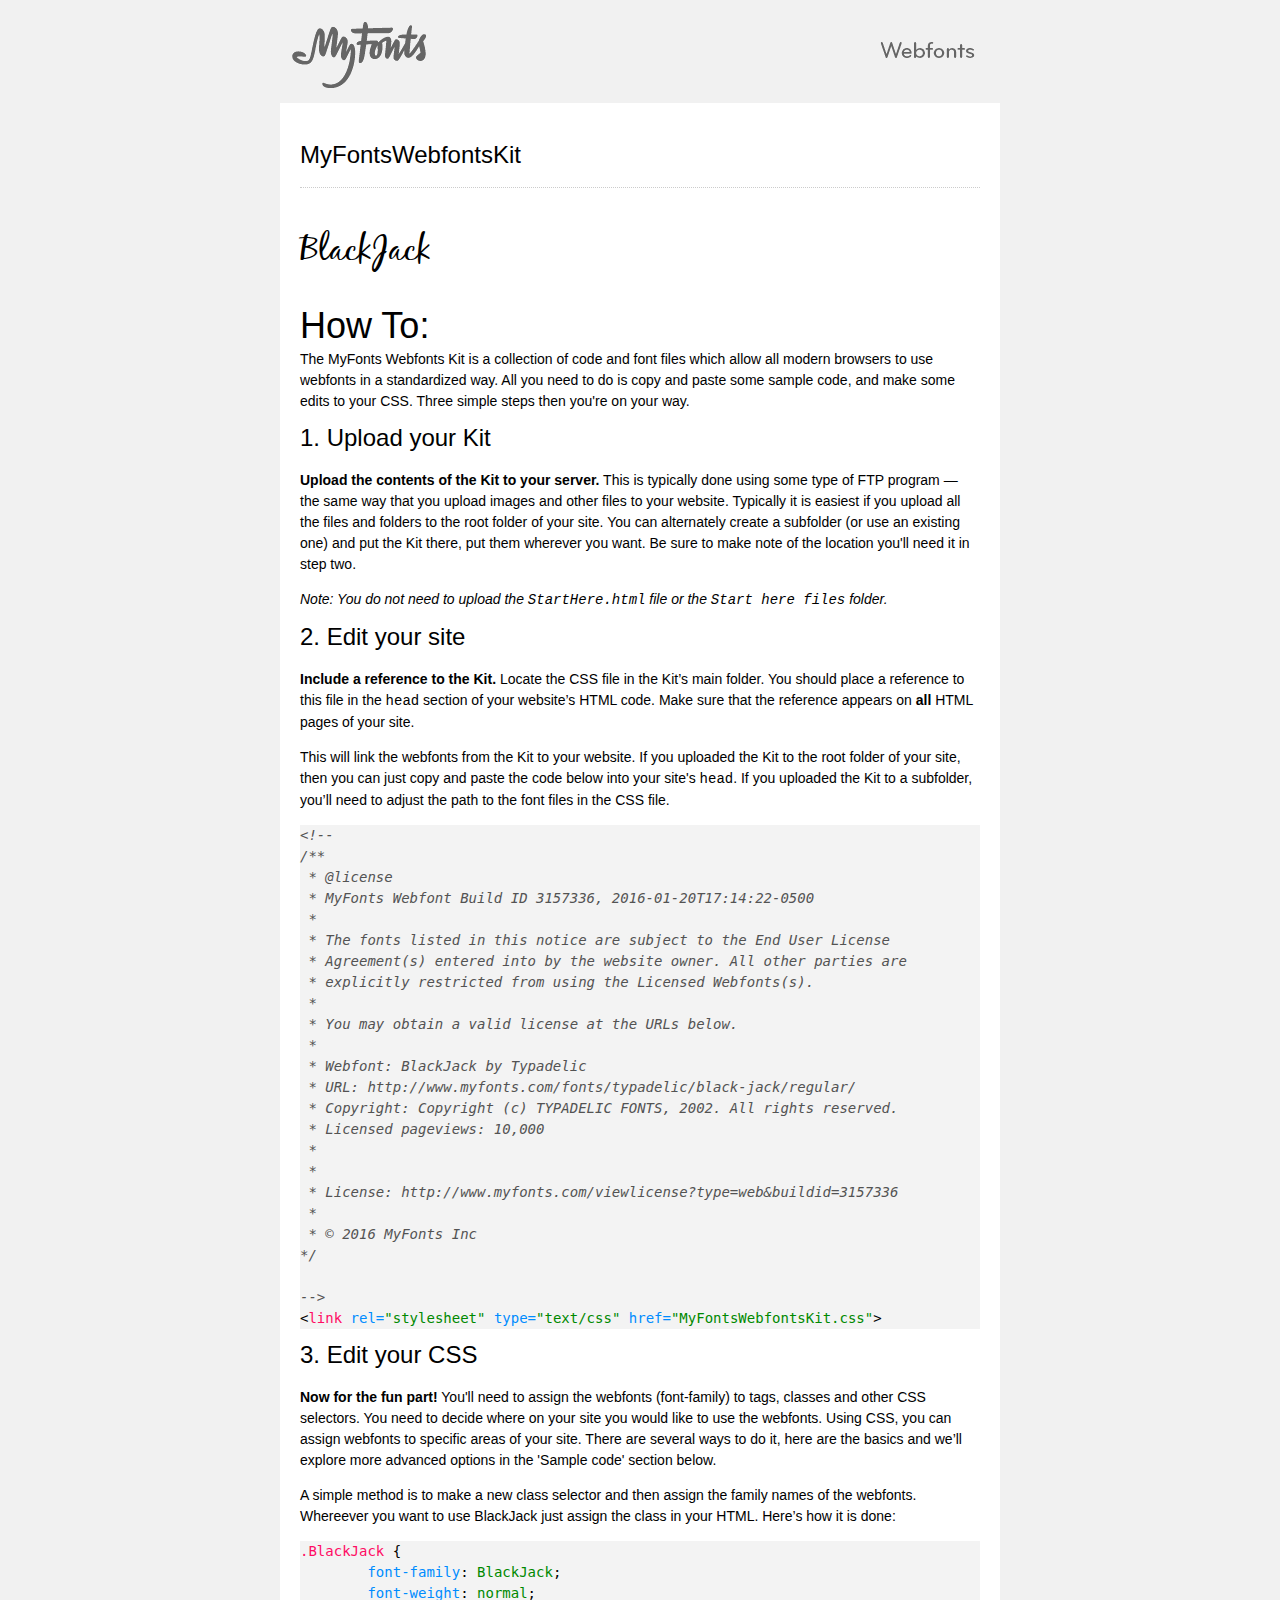
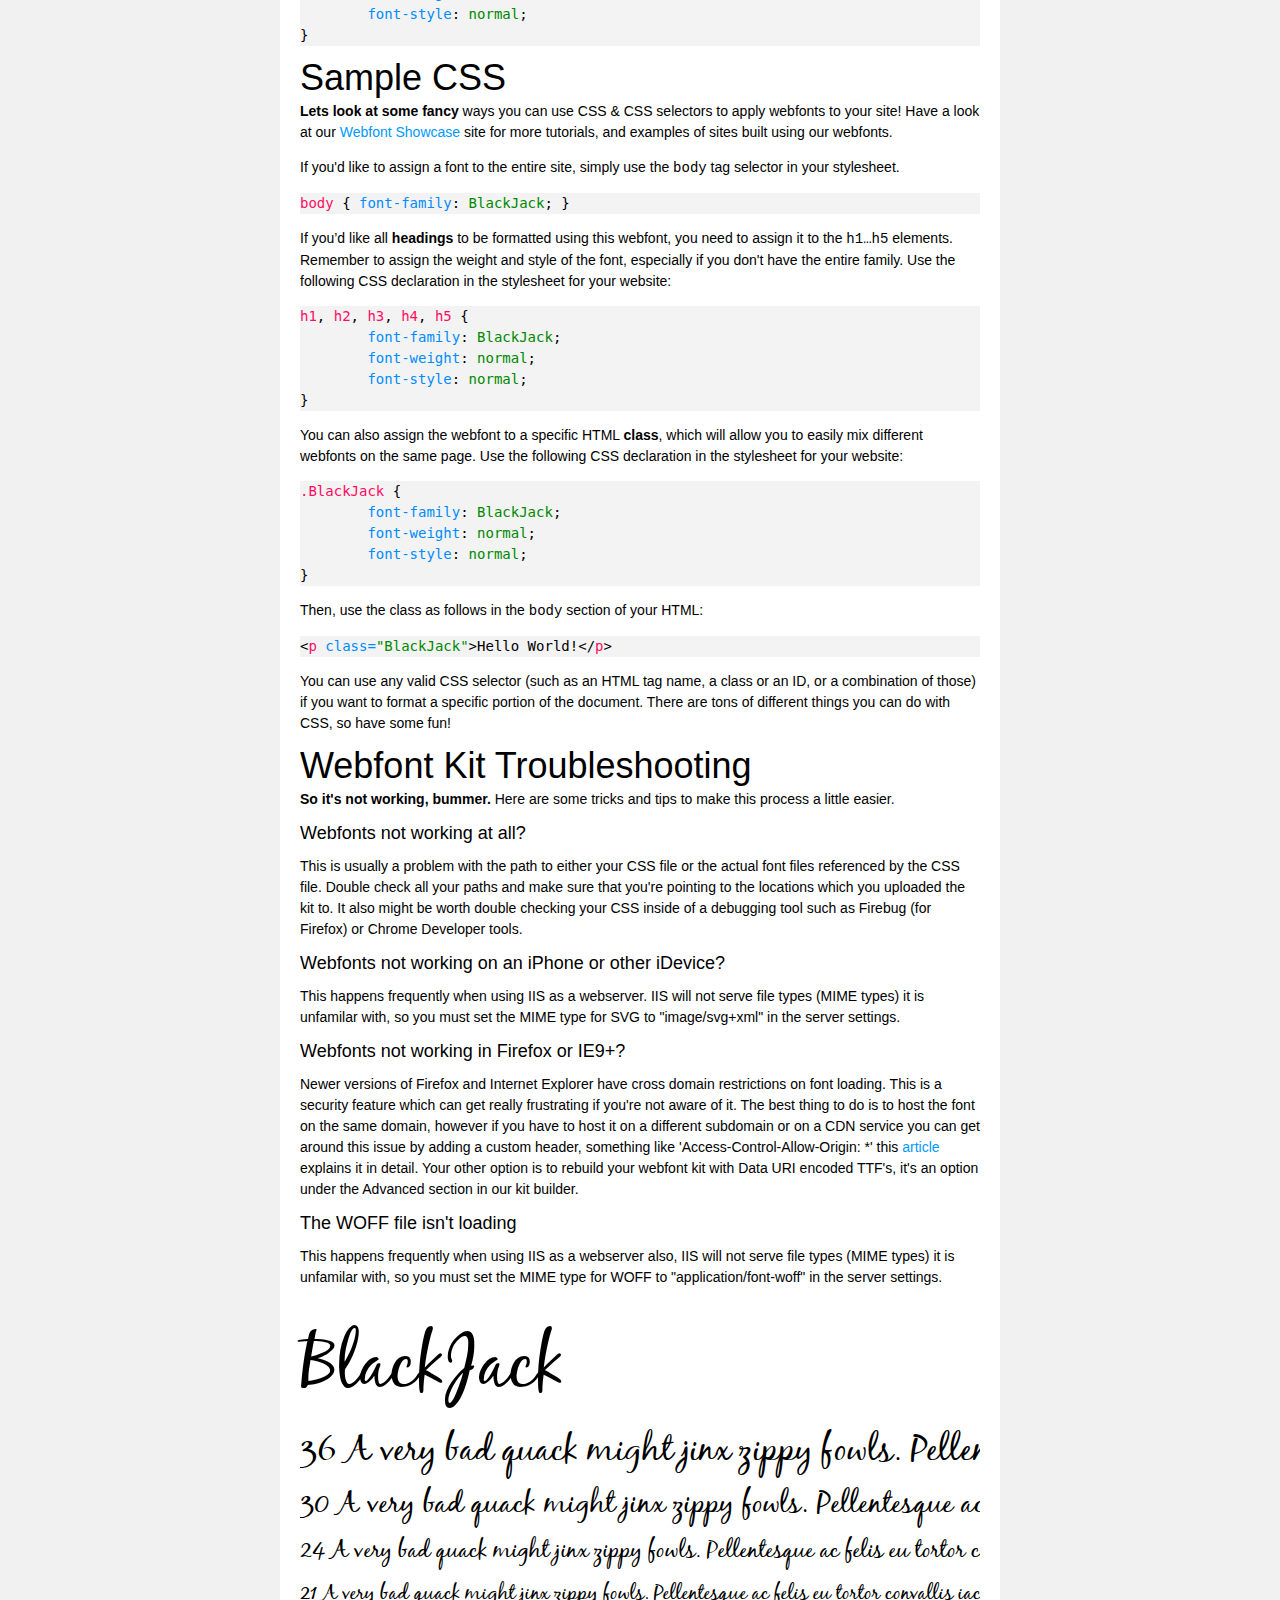
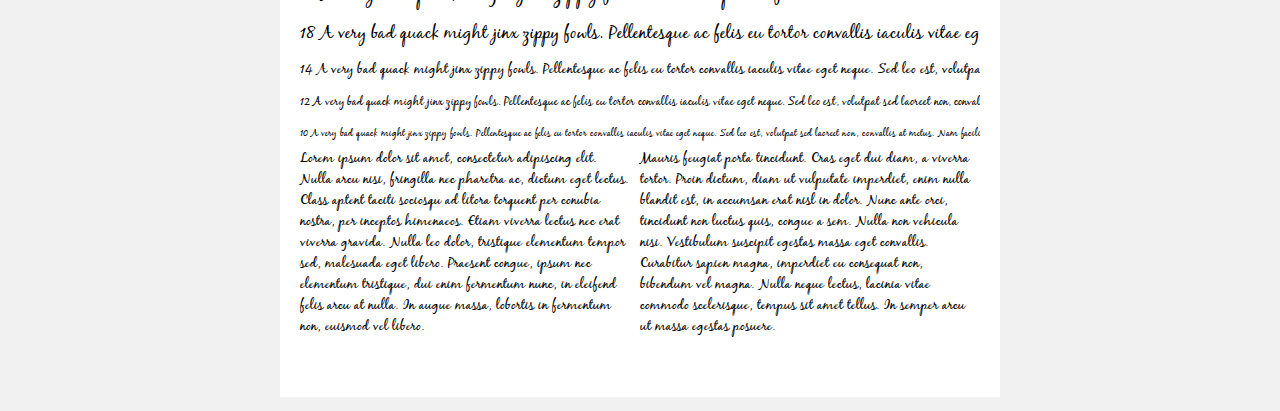
<file: BookStore/BookStore.Client/css/MyFontsWebfontsKit/StartHere.html>
<!DOCTYPE html PUBLIC "-//W3C//DTD XHTML 1.0 Strict//EN"
	"http://www.w3.org/TR/xhtml1/DTD/xhtml1-strict.dtd">

<html xmlns="http://www.w3.org/1999/xhtml" xml:lang="en" lang="en">
<head>
<title>MyFontsWebfontsKit</title>
<meta http-equiv="Content-Type" content="text/html; charset=UTF-8"/>

<!--
/**
 * @license
 * MyFonts Webfont Build ID 3157336, 2016-01-20T17:14:22-0500
 * 
 * The fonts listed in this notice are subject to the End User License
 * Agreement(s) entered into by the website owner. All other parties are 
 * explicitly restricted from using the Licensed Webfonts(s).
 * 
 * You may obtain a valid license at the URLs below.
 * 
 * Webfont: BlackJack by Typadelic
 * URL: http://www.myfonts.com/fonts/typadelic/black-jack/regular/
 * Copyright: Copyright (c) TYPADELIC FONTS, 2002. All rights reserved.
 * Licensed pageviews: 10,000
 * 
 * 
 * License: http://www.myfonts.com/viewlicense?type=web&buildid=3157336
 * 
 * © 2016 MyFonts Inc
*/

-->

<!-- 1. load the webfonts -->
<link rel="stylesheet" type="text/css" href="MyFontsWebfontsKit.css"/>

<!-- 2. set up some css styles using the webfonts -->
<style type="text/css">
.BlackJack { font-family: BlackJack; }
</style>


<!-- not relevant to webfonts. just example code highlighting. -->
<script type="text/javascript" src="Start here files/highlight.js"></script>
<script type="text/javascript">
  hljs.initHighlightingOnLoad();
</script>

<!-- also not relavent to webfonts. just layout css for this doc. -->
<link rel="stylesheet" type="text/css" href="Start here files/layout.css">


</head>
<body>
<div id="header"><br/>
  <img src="Start here files/header.png" alt="MyFonts Webfonts" style="padding-bottom: 12px;" width="720" border="0" height="66"/>
</div>
<div id="main_container">
		
<div id="headline">
<h2 class="webfont-article-block">MyFontsWebfontsKit</h2>
<div class="container-article"><p style="font-size:36px;line-height:40px;">
  <span class="BlackJack" contenteditable="true">BlackJack </span>
</div>
</div>
<div id="webfont_instructions">
	<h1>How To:</h1>
	<p>The MyFonts Webfonts Kit is a collection of code and font files which allow all modern browsers to use webfonts in a standardized way.  
	All you need to do is copy and paste some sample code, and make some edits to your CSS.  Three simple steps then you're on your way.</p>
	
	<h2>1. Upload your Kit</h2>

	<p><strong>Upload the contents of the Kit to your server.</strong> This is
	typically done using some type of FTP program — the same way that you upload images and other files
	to your website. Typically it is easiest if you upload all the files and folders to
	the root folder of your site.  You can alternately create a subfolder (or use an existing one) and put
	the Kit there, put them wherever you want.  Be sure to make note of the location you'll need it in step two. </p>

	<p><em>Note: You do not need to upload the <code>StartHere.html</code> file or
	the <code>Start here files</code> folder.</em> </p>

	<h2>2. Edit your site</h2>

	<p><strong>Include a reference to the Kit. </strong> Locate the CSS file in the Kit’s main folder.  You should place a reference to this file in the
	<code>head</code> section of your website’s HTML code. Make
	sure that the reference appears on <strong>all</strong> HTML pages of your site.</p>

	<p>This will link the webfonts from the Kit to your website. 
	If you uploaded the Kit to the root folder of your site, then
	you can just copy and paste the code below into your site's 
	<code>head</code>. If you uploaded the Kit to a
	subfolder, you’ll need to adjust the path to the font files in the CSS file. </p>

	<pre><code class="html">&lt;!--
/**
 * @license
 * MyFonts Webfont Build ID 3157336, 2016-01-20T17:14:22-0500
 * 
 * The fonts listed in this notice are subject to the End User License
 * Agreement(s) entered into by the website owner. All other parties are 
 * explicitly restricted from using the Licensed Webfonts(s).
 * 
 * You may obtain a valid license at the URLs below.
 * 
 * Webfont: BlackJack by Typadelic
 * URL: http://www.myfonts.com/fonts/typadelic/black-jack/regular/
 * Copyright: Copyright (c) TYPADELIC FONTS, 2002. All rights reserved.
 * Licensed pageviews: 10,000
 * 
 * 
 * License: http://www.myfonts.com/viewlicense?type=web&amp;buildid=3157336
 * 
 * © 2016 MyFonts Inc
*/

--&gt;
&lt;link rel=&quot;stylesheet&quot; type=&quot;text/css&quot; href=&quot;MyFontsWebfontsKit.css&quot;&gt;
</code></pre>
	
	<h2>3. Edit your CSS</h2>

	<p><strong>Now for the fun part!</strong>
	You'll need to assign the webfonts (font-family) to tags, classes and other CSS selectors.
	You need to decide where on your site you would like to use the webfonts.  
	Using CSS, you can assign webfonts to specific areas of your site.  
	There are several ways to do it, here are the basics and we’ll explore more advanced options in the 'Sample code' section below. </p>

	<p>A simple method is to make a new class selector and
	then assign the family names of the webfonts.  Whereever you want to use BlackJack just assign the class in your HTML. Here’s how it is done: </p>
	
	
	<pre><code class="css">.BlackJack { 
	font-family: BlackJack;
	font-weight: normal;
	font-style: normal;
}
</code></pre>
</div>
<div id="webfont_code">
	<h1>Sample CSS</h1>
	<p><strong>Lets look at some fancy</strong> ways you can use CSS &amp; CSS selectors to apply webfonts to your site!
	Have a look at our <a href='http://webfonts.myfonts.com'>Webfont Showcase</a> site for more tutorials, and examples of sites built using our webfonts.
	</p>
	
	<p>If you'd like to assign a font to the entire site, simply use the <code>body</code> tag selector in your stylesheet.</p>
	
	 
	<pre><code class="css">body { font-family: BlackJack; }</code></pre>

	<p>If you’d like all <strong>headings</strong> to be formatted using this
	webfont, you need to assign it to the <code>h1…h5</code> elements.  
	Remember to assign the weight and style of the font, especially if you don't have the entire family.
	Use the following CSS declaration in the stylesheet for your website: </p>

 
	<pre><code class="css">h1, h2, h3, h4, h5 { 
	font-family: BlackJack; 
	font-weight: normal; 
	font-style: normal; 
}</code></pre>

	<p>You can also assign the webfont to a specific HTML <strong>class</strong>, which will allow
	you to easily mix different webfonts on the same page. Use the following CSS
	declaration in the stylesheet for your website: </p>

	
	<pre><code class="css">.BlackJack { 
	font-family: BlackJack;
	font-weight: normal;
	font-style: normal;
}
</code></pre>

	<p>Then, use the class as follows in the <code>body</code> section of your HTML: </p>

		<pre><code class="html">&lt;p class=&quot;BlackJack&quot;&gt;Hello World!&lt;/p&gt;</code></pre>

	<p>You can use any valid CSS selector (such as an HTML tag name, a class or an
	ID, or a combination of those) if you want to format a specific portion of the
	document.  There are tons of different things you can do with CSS, so have some fun!</p>
	
</div>

<div id="webfont_troubleshooting">
	
	<h1>Webfont Kit Troubleshooting</h1>
	
	<p><strong>So it's not working, bummer.</strong>  Here are some tricks and tips to make this process a little easier.</p>
	
	<h3>Webfonts not working at all?</h3><p>
	This is usually a problem with the path to either your CSS file or the actual font files referenced by the CSS file.  Double check all your paths and make sure that you're pointing to the locations which you uploaded the kit to.
	It also might be worth double checking your CSS inside of a debugging tool such as Firebug (for Firefox) or Chrome Developer tools.
	</p>

	<h3>Webfonts not working on an iPhone or other iDevice?</h3><p>
	This happens frequently when using IIS as a webserver. IIS will not serve file types (MIME types) it is unfamilar with, so
	you must set the MIME type for SVG to "image/svg+xml" in the server settings.</p>

	<h3>Webfonts not working in Firefox or IE9+?</h3><p>
	Newer versions of Firefox and Internet Explorer have cross domain restrictions on font loading.
	This is a security feature which can get really frustrating if you're not aware of it.  The best thing to do is to host the font on the same domain,
	however if you have to host it on a different subdomain or on a CDN service you can get around this issue by adding a custom header, something like 'Access-Control-Allow-Origin: *'
	this <a href='http://www.red-team-design.com/firefox-doesnt-allow-cross-domain-fonts-by-default/'>article</a> explains it in detail.
	Your other option is to rebuild your webfont kit with Data URI encoded TTF's, it's an option under the Advanced section in our kit builder.</p>
	
	<h3>The WOFF file isn't loading</h3><p>
	This happens frequently when using IIS as a webserver also, IIS will not serve file types (MIME types) it is unfamilar with, so
	you must set the MIME type for WOFF to "application/font-woff" in the server settings.</p>
	</div>

<div id="webfont_specimen">
	<div class="clearer">&nbsp;</div>
	
		  <div class="clearer">&nbsp;</div>
  <div class="webfont-sample-block">
    <p class="BlackJack webfont-sample" style="font-size:72px;">BlackJack</p>
  </div>
  <div class="webfont-sample-block nowrap">
    <p class="BlackJack webfont-sample" style="font-size:36px;"><span>36 </span>A very bad quack might jinx zippy fowls. Pellentesque ac felis eu tortor convallis iaculis vitae eget neque. Sed leo est, volutpat sed laoreet non, convallis at metus. Nam facilisis risus eget orci posuere sodales. Aliquam eleifend quam vel ipsum euismod aliquam. Lorem ipsum dolor sit amet, consectetur adipiscing elit. Cras ut ultrices tellus. Aliquam quis metus diam, id commodo mi. Aenean ac urna mi, sit amet gravida lacus. Aliquam urna nunc, pulvinar vel egestas ac, tincidunt non dui. Maecenas in orci sit amet lacus mollis viverra eu vitae arcu. Vestibulum eros quam, viverra et fermentum ac, ultrices sit amet risus. Nulla tristique magna vel urna tempus cursus. </p>
    <p class="BlackJack webfont-sample" style="font-size:30px;"><span>30 </span>A very bad quack might jinx zippy fowls. Pellentesque ac felis eu tortor convallis iaculis vitae eget neque. Sed leo est, volutpat sed laoreet non, convallis at metus. Nam facilisis risus eget orci posuere sodales. Aliquam eleifend quam vel ipsum euismod aliquam. Lorem ipsum dolor sit amet, consectetur adipiscing elit. Cras ut ultrices tellus. Aliquam quis metus diam, id commodo mi. Aenean ac urna mi, sit amet gravida lacus. Aliquam urna nunc, pulvinar vel egestas ac, tincidunt non dui. Maecenas in orci sit amet lacus mollis viverra eu vitae arcu. Vestibulum eros quam, viverra et fermentum ac, ultrices sit amet risus. Nulla tristique magna vel urna tempus cursus. </p>
    <p class="BlackJack webfont-sample" style="font-size:24px;"><span>24 </span>A very bad quack might jinx zippy fowls. Pellentesque ac felis eu tortor convallis iaculis vitae eget neque. Sed leo est, volutpat sed laoreet non, convallis at metus. Nam facilisis risus eget orci posuere sodales. Aliquam eleifend quam vel ipsum euismod aliquam. Lorem ipsum dolor sit amet, consectetur adipiscing elit. Cras ut ultrices tellus. Aliquam quis metus diam, id commodo mi. Aenean ac urna mi, sit amet gravida lacus. Aliquam urna nunc, pulvinar vel egestas ac, tincidunt non dui. Maecenas in orci sit amet lacus mollis viverra eu vitae arcu. Vestibulum eros quam, viverra et fermentum ac, ultrices sit amet risus. Nulla tristique magna vel urna tempus cursus. </p>
    <p class="BlackJack webfont-sample" style="font-size:21px;"><span>21 </span>A very bad quack might jinx zippy fowls. Pellentesque ac felis eu tortor convallis iaculis vitae eget neque. Sed leo est, volutpat sed laoreet non, convallis at metus. Nam facilisis risus eget orci posuere sodales. Aliquam eleifend quam vel ipsum euismod aliquam. Lorem ipsum dolor sit amet, consectetur adipiscing elit. Cras ut ultrices tellus. Aliquam quis metus diam, id commodo mi. Aenean ac urna mi, sit amet gravida lacus. Aliquam urna nunc, pulvinar vel egestas ac, tincidunt non dui. Maecenas in orci sit amet lacus mollis viverra eu vitae arcu. Vestibulum eros quam, viverra et fermentum ac, ultrices sit amet risus. Nulla tristique magna vel urna tempus cursus. </p>
    <p class="BlackJack webfont-sample" style="font-size:18px;"><span>18 </span>A very bad quack might jinx zippy fowls. Pellentesque ac felis eu tortor convallis iaculis vitae eget neque. Sed leo est, volutpat sed laoreet non, convallis at metus. Nam facilisis risus eget orci posuere sodales. Aliquam eleifend quam vel ipsum euismod aliquam. Lorem ipsum dolor sit amet, consectetur adipiscing elit. Cras ut ultrices tellus. Aliquam quis metus diam, id commodo mi. Aenean ac urna mi, sit amet gravida lacus. Aliquam urna nunc, pulvinar vel egestas ac, tincidunt non dui. Maecenas in orci sit amet lacus mollis viverra eu vitae arcu. Vestibulum eros quam, viverra et fermentum ac, ultrices sit amet risus. Nulla tristique magna vel urna tempus cursus. </p>
    <p class="BlackJack webfont-sample" style="font-size:14px;"><span>14 </span>A very bad quack might jinx zippy fowls. Pellentesque ac felis eu tortor convallis iaculis vitae eget neque. Sed leo est, volutpat sed laoreet non, convallis at metus. Nam facilisis risus eget orci posuere sodales. Aliquam eleifend quam vel ipsum euismod aliquam. Lorem ipsum dolor sit amet, consectetur adipiscing elit. Cras ut ultrices tellus. Aliquam quis metus diam, id commodo mi. Aenean ac urna mi, sit amet gravida lacus. Aliquam urna nunc, pulvinar vel egestas ac, tincidunt non dui. Maecenas in orci sit amet lacus mollis viverra eu vitae arcu. Vestibulum eros quam, viverra et fermentum ac, ultrices sit amet risus. Nulla tristique magna vel urna tempus cursus. </p>
    <p class="BlackJack webfont-sample" style="font-size:12px;"><span>12 </span>A very bad quack might jinx zippy fowls. Pellentesque ac felis eu tortor convallis iaculis vitae eget neque. Sed leo est, volutpat sed laoreet non, convallis at metus. Nam facilisis risus eget orci posuere sodales. Aliquam eleifend quam vel ipsum euismod aliquam. Lorem ipsum dolor sit amet, consectetur adipiscing elit. Cras ut ultrices tellus. Aliquam quis metus diam, id commodo mi. Aenean ac urna mi, sit amet gravida lacus. Aliquam urna nunc, pulvinar vel egestas ac, tincidunt non dui. Maecenas in orci sit amet lacus mollis viverra eu vitae arcu. Vestibulum eros quam, viverra et fermentum ac, ultrices sit amet risus. Nulla tristique magna vel urna tempus cursus. </p>
    <p class="BlackJack webfont-sample" style="font-size:10px;"><span>10 </span>A very bad quack might jinx zippy fowls. Pellentesque ac felis eu tortor convallis iaculis vitae eget neque. Sed leo est, volutpat sed laoreet non, convallis at metus. Nam facilisis risus eget orci posuere sodales. Aliquam eleifend quam vel ipsum euismod aliquam. Lorem ipsum dolor sit amet, consectetur adipiscing elit. Cras ut ultrices tellus. Aliquam quis metus diam, id commodo mi. Aenean ac urna mi, sit amet gravida lacus. Aliquam urna nunc, pulvinar vel egestas ac, tincidunt non dui. Maecenas in orci sit amet lacus mollis viverra eu vitae arcu. Vestibulum eros quam, viverra et fermentum ac, ultrices sit amet risus. Nulla tristique magna vel urna tempus cursus. </p>
  </div>
  <div class="webfont-twocolumns">
    <p class="BlackJack">Lorem ipsum dolor sit amet, consectetur adipiscing elit. Nulla arcu nisi, fringilla nec pharetra ac, dictum eget lectus. Class aptent taciti sociosqu ad litora torquent per conubia nostra, per inceptos himenaeos. Etiam viverra lectus nec erat viverra gravida. Nulla leo dolor, tristique elementum tempor sed, malesuada eget libero. Praesent congue, ipsum nec elementum tristique, dui enim fermentum nunc, in eleifend felis arcu at nulla. In augue massa, lobortis in fermentum non, euismod vel libero. </p>
  </div>
  <div class="webfont-twocolumns last">
    <p class="BlackJack">Mauris feugiat porta tincidunt. Cras eget dui diam, a viverra tortor. Proin dictum, diam ut vulputate imperdiet, enim nulla blandit est, in accumsan erat nisl in dolor. Nunc ante orci, tincidunt non luctus quis, congue a sem. Nulla non vehicula nisi. Vestibulum suscipit egestas massa eget convallis. Curabitur sapien magna, imperdiet eu consequat non, bibendum vel magna. Nulla neque lectus, lacinia vitae commodo scelerisque, tempus sit amet tellus. In semper arcu ut massa egestas posuere. </p>
  </div>
  <div class="clearer">&nbsp;</div>
    </div>


</div>
</body>
</html>
</file>
<file: BookStore/BookStore.Client/css/MyFontsWebfontsKit/MyFontsWebfontsKit.css>
/**
 * @license
 * MyFonts Webfont Build ID 3157336, 2016-01-20T17:14:22-0500
 * 
 * The fonts listed in this notice are subject to the End User License
 * Agreement(s) entered into by the website owner. All other parties are 
 * explicitly restricted from using the Licensed Webfonts(s).
 * 
 * You may obtain a valid license at the URLs below.
 * 
 * Webfont: BlackJack by Typadelic
 * URL: http://www.myfonts.com/fonts/typadelic/black-jack/regular/
 * Copyright: Copyright (c) TYPADELIC FONTS, 2002. All rights reserved.
 * Licensed pageviews: 10,000
 * 
 * 
 * License: http://www.myfonts.com/viewlicense?type=web&buildid=3157336
 * 
 * © 2016 MyFonts Inc
*/


/* @import must be at top of file, otherwise CSS will not work */
@import url("//hello.myfonts.net/count/302d58");

  
@font-face {font-family: 'BlackJack';src: url('webfonts/302D58_0_0.eot');src: url('webfonts/302D58_0_0.eot?#iefix') format('embedded-opentype'),url('webfonts/302D58_0_0.woff2') format('woff2'),url('webfonts/302D58_0_0.woff') format('woff'),url('webfonts/302D58_0_0.ttf') format('truetype');}
</file>
<file: BookStore/BookStore.Client/css/MyFontsWebfontsKit/Start here files/layout.css>
body {
	font-family: "Lucida Grande", "Lucida Sans Unicode", Helvetica, Arial, sans-serif;
	font-size: 14px;
	line-height: 1.5em;
	background-color: #F1F1F1;
	margin: 0px;
	background-position: top;
}
#header, #footer {
	font-size: 10px;
	width: 720px;
	margin: 10px auto 0px auto;
	text-align: center;
	line-height: 1.2em;
}
#main_container {
	width: 680px;
	margin: 0px auto 20px auto;
	background-color: #FFFFFF;
	padding: 40px 20px;
}
a:link, a:visited {
	color: #0099FF;
	text-decoration: none;
}
a:hover {
	text-decoration: underline;	/*border-bottom: 1px dotted #999;*/
}
a:active {
	color: #6699FF;
}
p {
	margin: 0px 0px 1em 0px;
	padding: 0;
}
h1, h2, h3, h4, h5 {
	font-weight: normal;
	line-height: 1em;
	padding: 0;
	margin: 5px 0;
}
h1 {
	font-size: 36px;
}
h2 {
	font-size: 24px;
	margin-bottom: 20px;
}
h3 {
	font-size: 18px;
	margin-bottom: 14px;
}
h4 {
	font-size: 12px;
}
h5 {
	font-size: 14px;
	font-weight: bold;
}
ul {
	margin: 0px;
	padding-left: 18px;
}
li {
	line-height: 2em;
}
hr {
	height: 0px;
	border-width: 1px 0px 0px 0px;
	border-style: dotted none none none;
	border-color: #CCC;
	padding-bottom: 5px;
}
div.container-article {
	padding-top: 40px !important;
	margin-top: 20px;
	border-top: 1px dotted #CCC;
}
div.webfont-credits, .webfont-twocolumns, .webfont-sample-block {
	padding: 0px;
	/*border: 1px solid #CCC;*/
	float: left; 
}
.webfont-article-block {
	margin: 0 auto 20px auto;
	padding: 0;
}
.webfont-sample-block {
	width: 680px;
}
.webfont-sample {
	margin-top:20px;
	margin-bottom: 10px;
	margin-left: auto;
	margin-right: auto;
	line-height: 1em;
}
.nowrap {
	white-space:nowrap;
	overflow: hidden;
}
.last {
	margin: 0;
}
.webfont-twocolumns {
	width: 330px;
	margin: 0 10px 0 0;
}
.webfont-credits {
	width: 160px;
	font-size: 11px;
	line-height: 1.5em;
	margin: 0 10px 0 0;
}
div.clearer {
	font-size: 0px;
	height: 5px;
	margin: 0px;
	padding: 0px;
	clear: both;
	line-height: 0px;
}
cite, em {
	font-style: italic;
}

/* 
	Code formatting
*/
pre code {
  display: block;
  color: #000;
  background: #F3F3F3;
	font-family: "Consolas", "Menlo", "DejaVu Sans Mono", monospace;
}
pre .subst,
pre .title {
  font-weight: normal;
  color: #000;
}
pre .comment {
  color: #535353;
  font-style: italic;
}
pre .doctype {
  color: #535353;
}
pre .tag {
  background: #F3F3F3;
}
pre .tag .title,
pre .id,
pre .attr_selector,
pre .pseudo,
pre .literal,
pre .keyword,
pre .hexcolor,
pre .css .function,
pre .ini .title,
pre .css .class,
pre .list .title,
pre .tex .command {
  font-weight: normal;
  color: #FF0C64;
}
pre .attribute,
pre .rules .keyword,
pre .number,
pre .date {
  font-weight: normal;
  color: #008CFF;
}
pre .number {
  font-weight: normal;
}
pre .string,
pre .value,
pre .filter .argument,
pre .css .function .params {
  color: #008900;
  font-weight: normal;
}
</file>
